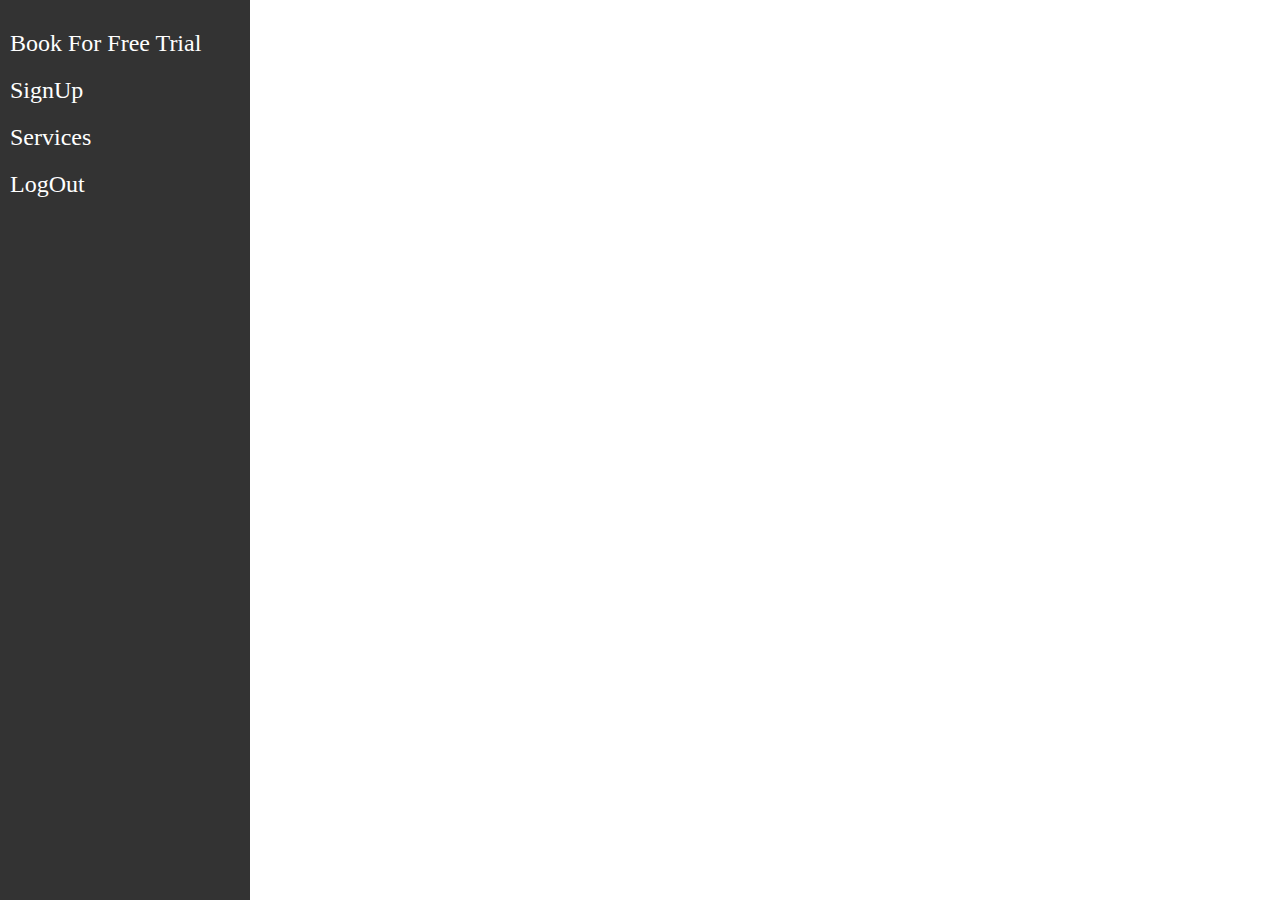
<file: joinNow.html>
<!DOCTYPE html>
<html lang="en">

<head>
    <meta charset="UTF-8">
    <meta name="viewport" content="width=device-width, initial-scale=1.0">
    <title>GYM</title>
    <link rel="stylesheet" href="trial.css">
</head>

<body class="LoginBody">
    <div class="sidebar">
        <a class="sidebarContent" href="./FreeTrail.html">Book For Free Trial</a>
        <a class="sidebarContent" href="./signUp.html">SignUp</a>
        <a class="sidebarContent" href="./Services.html">Services</a>
        <a class="sidebarContent" href="./index.html">LogOut</a>
    </div>
</body>

</html>
</file>
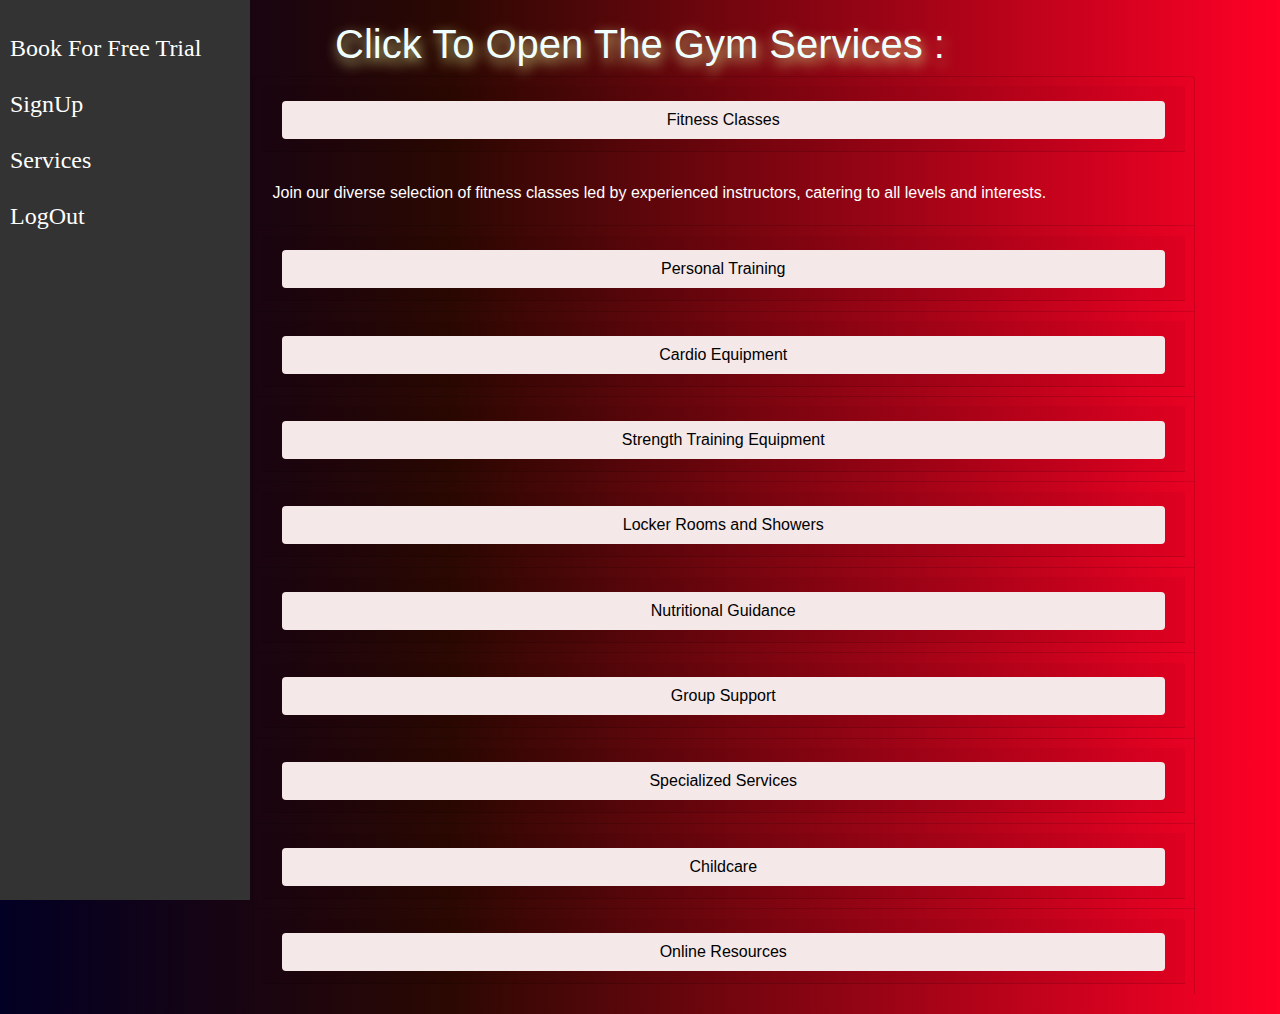
<file: Services.html>
<!DOCTYPE html>
<html lang="en">

<head>
  <meta charset="UTF-8">
  <meta name="viewport" content="width=device-width, initial-scale=1.0">
  <title>Gym Services</title>
  <style>
    body {
      font-family: Arial, sans-serif;
      margin: 0;
      padding: 0;
    }

    .container {
      max-width: 800px;
      margin: 0 auto;
      padding: 20px;
    }

    h1 {
      color: #333;
      text-align: center;
    }

    ul {
      list-style-type: none;
      padding: 0;
    }

    li {
      margin-bottom: 10px;
    }

    .service {
      background-color: #f4f4f4;
      padding: 10px;
      border-radius: 5px;
    }
  </style>
  <link rel="stylesheet" href="trial.css">

  <link rel="stylesheet" href="https://stackpath.bootstrapcdn.com/bootstrap/4.5.2/css/bootstrap.min.css">
  <script src="https://code.jquery.com/jquery-3.5.1.slim.min.js"></script>
  <script src="https://cdn.jsdelivr.net/npm/@popperjs/core@2.5.4/dist/umd/popper.min.js"></script>
  <script src="https://stackpath.bootstrapcdn.com/bootstrap/4.5.2/js/bootstrap.min.js"></script>
</head>

<body>

  <div class="container">
    <h1 style="color: azure; text-shadow: 2px 5px 13px rgb(225 235 145);">Click To Open The Gym Services : </h1>
    <div class="accordion" id="accordionExample">
      <div class="card">
        <div class="card-header" id="headingOne">
          <h2 class="mb-0">
            <button class="btn btn-link" type="button" data-toggle="collapse" data-target="#collapseOne"
              aria-expanded="true" aria-controls="collapseOne">
              Fitness Classes
            </button>
          </h2>
        </div>

        <div id="collapseOne" class="collapse show" aria-labelledby="headingOne" data-parent="#accordionExample">
          <div class="card-body">
            Join our diverse selection of fitness classes led by experienced instructors, catering to all levels and
            interests.
          </div>
        </div>
      </div>
      <div class="card">
        <div class="card-header" id="headingTwo">
          <h2 class="mb-0">
            <button class="btn btn-link collapsed" type="button" data-toggle="collapse" data-target="#collapseTwo"
              aria-expanded="false" aria-controls="collapseTwo">
              Personal Training
            </button>
          </h2>
        </div>
        <div id="collapseTwo" class="collapse" aria-labelledby="headingTwo" data-parent="#accordionExample">
          <div class="card-body">
            Work closely with our certified personal trainers who will customize a workout plan tailored to your
            specific needs and goals.
          </div>
        </div>
      </div>
      <div class="card">
        <div class="card-header" id="headingThree">
          <h2 class="mb-0">
            <button class="btn btn-link" type="button" data-toggle="collapse" data-target="#collapseThree"
              aria-expanded="false" aria-controls="collapseThree">
              Cardio Equipment
            </button>
          </h2>
        </div>

        <div id="collapseThree" class="collapse " aria-labelledby="headingThree" data-parent="#accordionExample">
          <div class="card-body">
            Utilize our top-of-the-line cardio machines including treadmills, ellipticals, stationary bikes, and more to
            improve endurance and burn calories.
          </div>
        </div>
      </div>
      <div class="card">
        <div class="card-header" id="headingFour">
          <h2 class="mb-0">
            <button class="btn btn-link" type="button" data-toggle="collapse" data-target="#collapseFour"
              aria-expanded="false" aria-controls="collapseFour">
              Strength Training Equipment
            </button>
          </h2>
        </div>

        <div id="collapseFour" class="collapse " aria-labelledby="headingFour" data-parent="#accordionExample">
          <div class="card-body">
            Enhance your strength and build muscle with our wide array of strength training equipment, suitable for
            beginners to advanced athletes.
          </div>
        </div>
      </div>
      <div class="card">
        <div class="card-header" id="headingFive">
          <h2 class="mb-0">
            <button class="btn btn-link" type="button" data-toggle="collapse" data-target="#collapseFive"
              aria-expanded="false" aria-controls="collapseFive">
              Locker Rooms and Showers
            </button>
          </h2>
        </div>

        <div id="collapseFive" class="collapse " aria-labelledby="headingFive" data-parent="#accordionExample">
          <div class="card-body">
            Enjoy the convenience of our locker rooms and showers, equipped with amenities to freshen up before or after
            your workout.
          </div>
        </div>
      </div>
      <div class="card">
        <div class="card-header" id="headingSix">
          <h2 class="mb-0">
            <button class="btn btn-link" type="button" data-toggle="collapse" data-target="#collapseSix"
              aria-expanded="false" aria-controls="collapseSix">
              Nutritional Guidance
            </button>
          </h2>
        </div>

        <div id="collapseSix" class="collapse " aria-labelledby="headingSix" data-parent="#accordionExample">
          <div class="card-body">
            Receive expert nutritional guidance to complement your fitness routine and optimize your overall health and
            well-being.
          </div>
        </div>
      </div>
      <div class="card">
        <div class="card-header" id="headingSeven">
          <h2 class="mb-0">
            <button class="btn btn-link" type="button" data-toggle="collapse" data-target="#collapseSeven"
              aria-expanded="false" aria-controls="collapseSeven">
              Group Support
            </button>
          </h2>
        </div>

        <div id="collapseSeven" class="collapse " aria-labelledby="headingSeven" data-parent="#accordionExample">
          <div class="card-body">
            Benefit from the motivation and camaraderie of our supportive fitness community, where you can connect with
            like-minded individuals and stay motivated together.
          </div>
        </div>
      </div>
      <div class="card">
        <div class="card-header" id="headingEight">
          <h2 class="mb-0">
            <button class="btn btn-link" type="button" data-toggle="collapse" data-target="#collapseEight"
              aria-expanded="false" aria-controls="collapseEight">
              Specialized Services
            </button>
          </h2>
        </div>

        <div id="collapseEight" class="collapse " aria-labelledby="headingEight" data-parent="#accordionExample">
          <div class="card-body">
            Explore our specialized services tailored to specific needs such as injury rehabilitation, sports
            performance enhancement, and more.
          </div>
        </div>
      </div>
      <div class="card">
        <div class="card-header" id="headingNine">
          <h2 class="mb-0">
            <button class="btn btn-link" type="button" data-toggle="collapse" data-target="#collapseNine"
              aria-expanded="false" aria-controls="collapseNine">
              Childcare
            </button>
          </h2>
        </div>

        <div id="collapseNine" class="collapse " aria-labelledby="headingNine" data-parent="#accordionExample">
          <div class="card-body">
            Take advantage of our childcare services, allowing you to focus on your workout with peace of mind while
            your little ones are cared for by our trained staff.
          </div>
        </div>
      </div>
      <div class="card">
        <div class="card-header" id="headingTen">
          <h2 class="mb-0">
            <button class="btn btn-link" type="button" data-toggle="collapse" data-target="#collapseTen"
              aria-expanded="false" aria-controls="collapseTen">
              Online Resources
            </button>
          </h2>
        </div>

        <div id="collapseTen" class="collapse " aria-labelledby="headingTen" data-parent="#accordionExample">
          <div class="card-body">
            Access a wealth of online resources including workout plans, nutritional tips, and expert advice to support
            your fitness journey even outside the gym.
          </div>
        </div>
      </div>
    </div>
    <script src="./dashborad.js"></script>
</body>

</html>
</file>
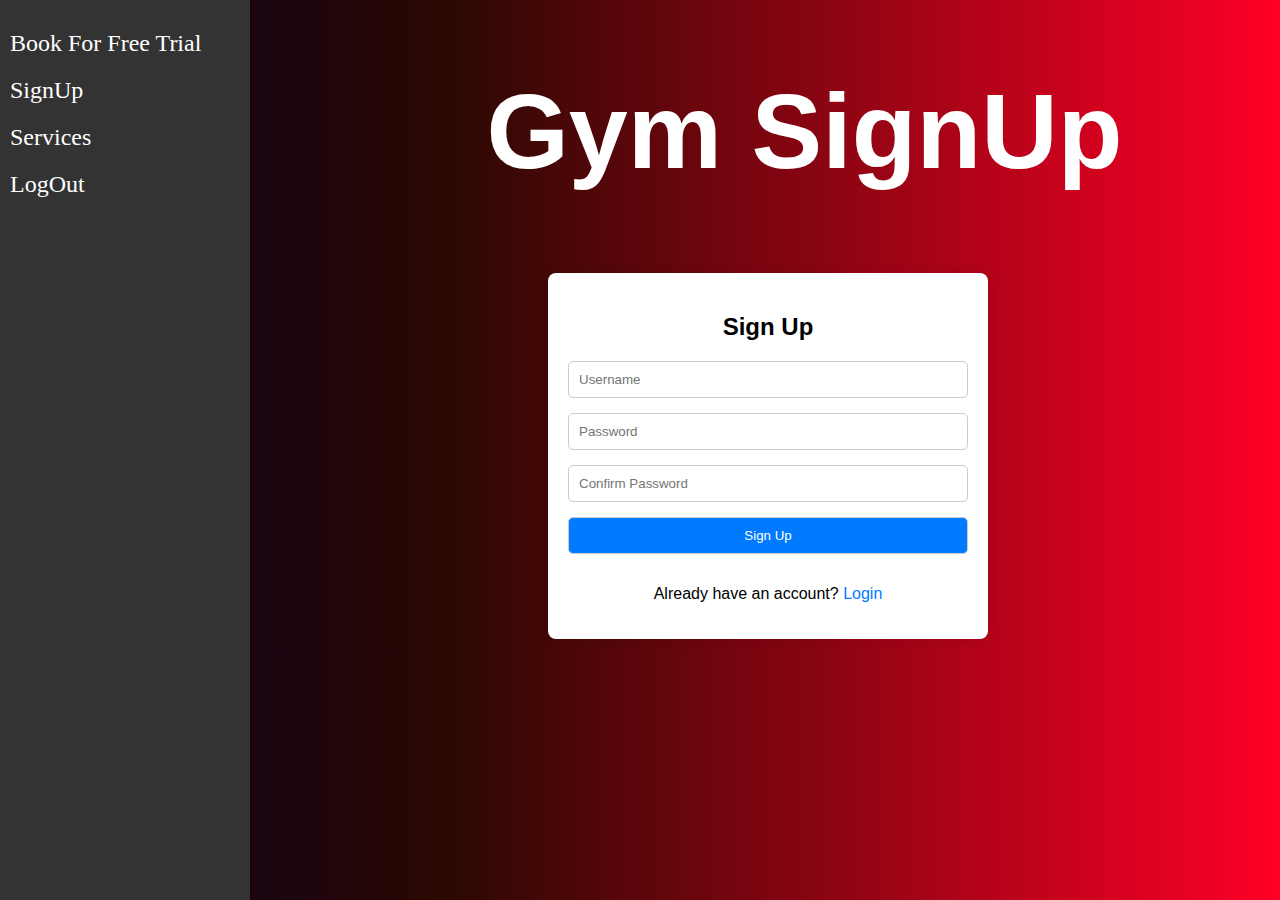
<file: signUp.html>
<!DOCTYPE html>
<html lang="en">

<head>
    <meta charset="UTF-8">
    <meta name="viewport" content="width=device-width, initial-scale=1.0">
    <title>Sign Up Page</title>
    <link rel="stylesheet" href="trial.css">
</head>

<body class="LoginBody">
    <div class="WelcomeText1" style="margin-left: 38%; color: white; ">
        <h1 style="font-size: 106px;">Gym SignUp</h1>
    </div>
    <div class="signup-containerBody">
        <div class="signup-container">
            <h2>Sign Up</h2>
            <form action="#" method="post">
                <input type="text" name="username" placeholder="Username" required><br>
                <input type="password" name="password" placeholder="Password" required><br>
                <input type="password" name="confirm_password" placeholder="Confirm Password" required><br>
                <input type="submit" value="Sign Up">
            </form>
            <div class="login-link">
                <p>Already have an account? <a href="./nav.html">Login</a></p>
            </div>
        </div>
    </div>
    <script src="./dashborad.js"></script>

</body>

</html>
</file>
<file: trial.css>
body {
  font-family: Arial, sans-serif;
  margin: 0;
  padding: 0;
  background: linear-gradient(90deg, rgba(2, 0, 36, 1) 0%, rgb(43 8 2) 35%, rgb(255 0 38) 100%);

}

.sidebar {
  height: 100%;
  width: 250px;
  position: fixed;
  top: 0;
  left: 0;
  background-color: #333;
  padding-top: 20px;
}

.sidebar a {
  padding: 10px;
  text-decoration: none;
  display: block;
  color: #fff;
}

.sidebar a:hover {
  background-color: #555;
}

.content {
  margin-left: 250px;
  padding: 20px;
}

.sidebarContent {
  font-size: 24px;
  font-family: cursive;
}


.login-container {
  width: 300px;
  background-color: #fff;
  border-radius: 8px;
  padding: 30px;
  box-shadow: 0 0 10px rgba(0, 0, 0, 0.1);
  margin-top: -11%;

}

.login-container h2 {
  text-align: center;
  margin-bottom: 20px;
}

.login-container input[type="text"],
.login-container input[type="password"],
.login-container input[type="submit"] {
  width: 100%;
  padding: 10px;
  margin-bottom: 15px;
  border: 1px solid #ccc;
  border-radius: 5px;
  box-sizing: border-box;
}

.login-container input[type="submit"] {
  background-color: #007bff;
  color: #fff;
  cursor: pointer;
}

.login-container input[type="submit"]:hover {
  background-color: #0056b3;
}

.signup-link {
  text-align: center;
}

.signup-link a {
  color: #007bff;
  text-decoration: none;
}

.signup-link a:hover {
  text-decoration: underline;
}

.Gym-1 {
  width: 700px;
  height: 400px;
  /* left: 0; */
  transform: scale(1.0, 1.9);
  margin-top: 60px;
  margin-left: 60px;

}

.Gym {
  display: flex;
  margin-left: 50%;


}

.LoginBody {
  justify-content: center;
  align-items: center;
  /* background: linear-gradient(90deg, rgba(2,0,36,1) 0%, rgba(9,9,121,1) 35%, rgba(0,212,255,1) 100%); */
  background: linear-gradient(90deg, rgba(2, 0, 36, 1) 0%, rgb(43 8 2) 35%, rgb(255 0 38) 100%);
}


.login-container input[type="email" i],
input[type="number" i] {
  width: 100%;
  padding: 10px;
  margin-bottom: 15px;
  border: 1px solid #ccc;
  border-radius: 5px;
  box-sizing: border-box;
  margin-top: -12%;
}

.signup-link {
  text-align: center;
}

.signup-link a {
  color: #007bff;
  text-decoration: none;
}

.signup-link a:hover {
  text-decoration: underline;
}

.Gym-1 {
  width: 700px;
  height: 400px;
  /* left: 0; */
  transform: scale(1.0, 1.9);
  margin-top: 60px;
  margin-left: 60px;

}

.Gym {
  display: flex;

}

.LoginBody {
  justify-content: center;
  align-items: center;
  background: linear-gradient(90deg, rgba(2, 0, 36, 1) 0%, rgb(43 8 2) 35%, rgb(255 0 38) 100%);
}

.signup-container {
  margin: 10px;
  background-color: #fff;
  border-radius: 8px;
  padding: 20px;
  box-shadow: 0 0 10px rgba(0, 0, 0, 0.1);
}

.signup-container h2 {
  text-align: center;
  width: 400px;
  margin-bottom: 20px;
}

.signup-container input[type="text"],
.signup-container input[type="password"],
.signup-container input[type="submit"] {
  width: 100%;
  padding: 10px;
  margin-bottom: 15px;
  border: 1px solid #ccc;
  border-radius: 5px;
  box-sizing: border-box;
}

.signup-container input[type="submit"] {
  background-color: #007bff;
  color: #fff;
  cursor: pointer;
}

.signup-container input[type="submit"]:hover {
  background-color: #0056b3;
}

.login-link {
  text-align: center;
}

.login-link a {
  color: #007bff;
  text-decoration: none;
}

.login-link a:hover {
  text-decoration: underline;
}

.signup-containerBody {
  display: flex;
  justify-content: center;
  align-items: center;
  /* background: linear-gradient(90deg, rgba(2,0,36,1) 0%, rgb(43 8 2) 35%, rgb(255 0 38) 100%); */
  margin-top: 50px;
  margin-left: 20%;
}

.WelcomeText {
  color: #fff;
  font-size: 106px;
  margin-top: -105px;
  margin-left: 274px;
}

.career-logo {
  width: 90%;
}

.Services body {
  background: linear-gradient(90deg, rgba(2, 0, 36, 1) 0%, rgb(43 8 2) 35%, rgb(255 0 38) 100%);
  width: 100%;
  height: 100%;

}

.card-body {
  -ms-flex: 1 1 auto;
  flex: 1 1 auto;
  min-height: 1px;
  padding: 1.25rem;
  /* background: linear-gradient(90deg, rgb(155 11 40) 0%, rgb(166 37 14) 35%, rgb(222 142 154) 100%); */
  color: #fff;
}

.accordion {
  overflow-anchor: none;
  margin-left: 15%;
}

.btn:not(:disabled):not(.disabled) {
  cursor: pointer;
  width: 100%;
  color: black;
  background-color: #f5e8e8;
}

.accordion>.card>.card-header {
  border-radius: 0;
  margin-bottom: -1px;
  margin: 1%;
}

.accordion>.card {
  border-bottom: 0;
  border-bottom-right-radius: 0;
  border-bottom-left-radius: 0;
  background-color: transparent;
}
</file>
